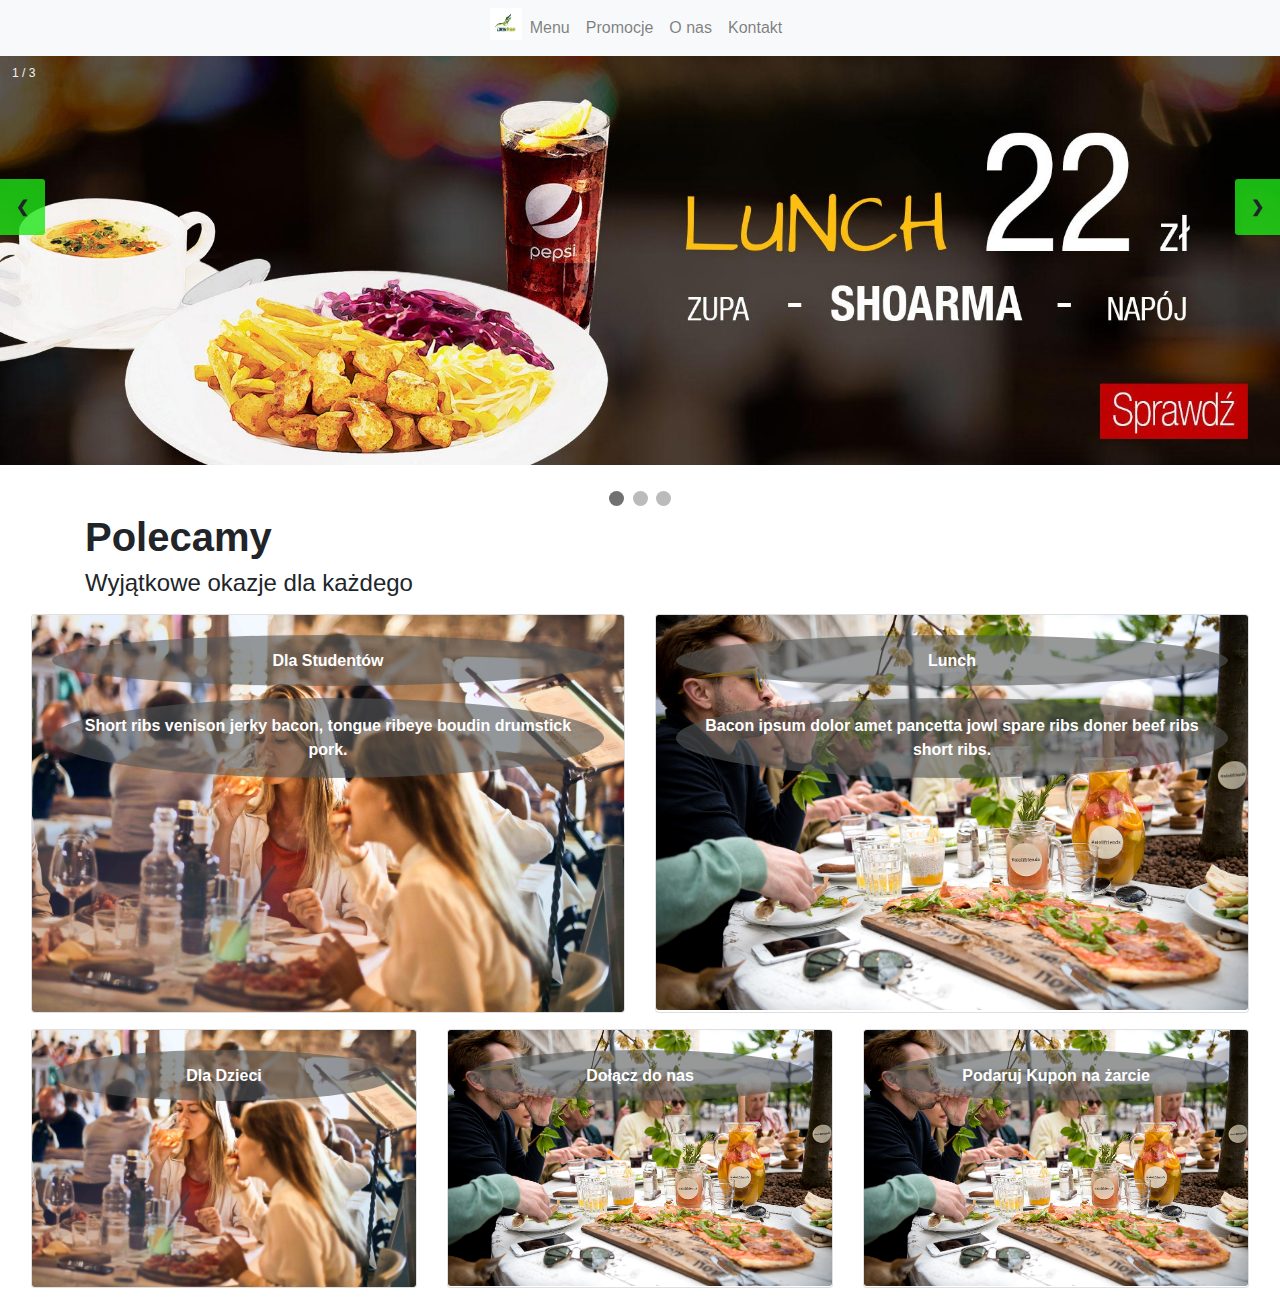
<file: MainPage/index.html>
<!DOCTYPE html>
<html lang="pl">

<head>
  <meta charset="utf-8">
  <meta http-equiv="X-UA-Compatible" content="IE=edge">
  <title>
    Resteuracja fajna
  </title>
  <meta name="viewport" content="width=device-width, initial-scale=1">
  <!-- <link rel="stylesheet" type="text/css" media="screen" href="main.css"> -->
  <link rel="stylesheet" href="https://stackpath.bootstrapcdn.com/bootstrap/4.3.1/css/bootstrap.min.css"
    integrity="sha384-ggOyR0iXCbMQv3Xipma34MD+dH/1fQ784/j6cY/iJTQUOhcWr7x9JvoRxT2MZw1T" crossorigin="anonymous">
  <link rel="stylesheet" href="../style.css">
</head>

<body>

  <!-- Navbar -->
  <nav class="navbar navbar-expand-sm navbar-light bg-light ">

    <!-- <div class="collapse navbar-collapse"  id="navbarNavAltMarkup"> -->
    <ul class="navbar-nav mr-auto ml-auto">
      <li class="nav-item">
        <a class="navbar-item" href="#">
          <img src="../Imgs/logo.jpg" width="32" height="32" class="d-inline-block align-top"
            alt="idź na start webroad.pl">

        </a>
      </li>
      <li class="nav-item">
        <a class="nav-link" href="#">Menu </a>
      </li>
      <li class="nav-item">
        <a class="nav-link" href="#">Promocje</a>
      </li>
      <li class="nav-item">
        <a class="nav-link" href="#">O nas</a>
      </li>
      <li class="nav-item">
        <a class="nav-link" href="#">Kontakt</a>
      </li>

    </ul>
    <!-- </div> -->
  </nav>


  <!-- SLAJDER -->
  <div class="slider">
    <div class="mySlides ">
      <div class="numbertext">1 / 3</div>
      <img src="../Imgs/Slider1.jpg" style="width:100%">
      <div class="text"></div>
      <!--Tekst na slajdzie -->
    </div>

    <div class="mySlides ">
      <div class="numbertext">2 / 3</div>
      <img src="../Imgs/Slider2.jpg" style="width:100%">
      <div class="text"></div>
    </div>

    <div class="mySlides ">
      <div class="numbertext">3 / 3</div>
      <img src="../Imgs/Slider3.jpg" style="width:100%">
      
      <div class="text"></div>
    </div>

    <!-- Przyciski slajdera -->
    <a class="prev" onclick="plusSlides(-1)">&#10094;</a>
    <a class="next" onclick="plusSlides(1)">&#10095;</a>
  </div>
  <br>

  <!-- Kropki pod slajderem -->
  <div style="text-align:center">
    <span class="dot" onclick="currentSlide(1)"></span>
    <span class="dot" onclick="currentSlide(2)"></span>
    <span class="dot" onclick="currentSlide(3)"></span>
  </div>
  <div class="container">
    <h1><b>Polecamy<b></h1>
    <h4>Wyjątkowe okazje dla każdego</h4>
  </div>
  <!-- <div class="row"> 
     
    <div class="col">
        <div class="card-body">
            
            <img class="img-fluid card-img" src="../Imgs/Studenci.jpg">
            <div class="card-img-overlay">
                <h5 class="card-title">Dla Studentów</h5>
                <p class="card-text">Treść naszej karty, czyli jakiś opis czy cokolwiek chcemy w niej zamieścić.</p>
              </div>
          </div>
      <a href="#">
        <img class="img-fluid img-thumbnail" src="../Imgs/Studenci.jpg">
      </a>
    </div>
    <div class="col">
        <div class="card-body">
           
            <img class="img-fluid card-img" src="../Imgs/lunch.jpg">
            <div class="card-img-overlay">
                <h5 class="card-title">Tytuł karty</h5>
                <p class="card-text">Treść naszej karty, czyli jakiś opis czy cokolwiek chcemy w niej zamieścić.</p>
              </div>
          </div>
        <a href="#">
          <img class="img-fluid img-thumbnail" src="../Imgs/lunch.jpg">
        </a>
       </div>  
  </div> -->
  <div class="card-deck">
    <div class="card">
      <img class="card-img" src="../Imgs/Studenci.jpg">
      <div class="card-img-overlay">
        <h5 class="card-title">Dla Studentów</h5>
        <p class="card-text">Short ribs venison jerky bacon, tongue ribeye
          boudin drumstick pork. </p>
      </div>
    </div>
    <div class="card">
      <img class="card-img" src="../Imgs/lunch.jpg">
      <div class="card-img-overlay">
        <h5 class="card-title">Lunch</h5>
        <p class="card-text">
          Bacon ipsum dolor amet pancetta jowl spare ribs doner beef ribs short ribs. </p>
      </div>
    </div>
  </div>

  <div class="card-deck">
    <div class="card">
      <img class="card-img" src="../Imgs/Studenci.jpg">
      <div class="card-img-overlay">
        <h5 class="card-title">Dla Dzieci</h5>
        <!-- <p class="card-text">Short ribs venison jerky bacon, tongue ribeye
                       boudin drumstick pork. </p> -->
      </div>
    </div>
    <div class="card">
      <img class="card-img" src="../Imgs/lunch.jpg">
      <div class="card-img-overlay">
        <h5 class="card-title">Dołącz do nas</h5>
        <!-- <p class="card-text"> 
                      Bacon ipsum dolor amet pancetta jowl spare ribs doner
                       beef ribs short ribs.  </p> -->
      </div>
    </div>
    <div class="card">
      <img class="card-img" src="../Imgs/lunch.jpg">
      <div class="card-img-overlay">
        <h5 class="card-title">Podaruj Kupon na żarcie </h5>
        <!-- <p class="card-text"> 
                        Bacon ipsum dolor amet pancetta jowl spare ribs
                         doner beef ribs short ribs.  </p> -->
      </div>
    </div>
  </div>
  <script src="../JS/slider.js"></script>
</body>

</html>
</file>
<file: style.css>
.navbar-nav  {
 float:none;
 text-align:center;
 
}
.navbar-nav li{
 display: inline-block;
 float: none;
 }

/* .navbar .navbar-collapse {
  text-align: center;
   display:block;
}  */

/* +++++++++++++++ Slider ++++++++++++++ */
* {box-sizing:border-box}

/* Kontener slajdera */
.slideshow-container {
  max-width: 1000px;
  position: relative;
  margin: auto;
}

/* Domyślnie ukrywa slajdy*/
.mySlides {
  display: none;
}




body {font-family: Verdana, sans-serif; margin:0}
img {vertical-align: middle;}



/* przyciski slajdera(strzałki) */
.prev, .next {
  cursor: pointer;
  position: absolute;
   vertical-align: 35vh; 
  width: auto;
  padding: 16px;
  top: 30%;
  color: white;
  font-weight: bold;
  font-size: 1rem;
  transition: 0.6s ease;
  border-radius: 0 3px 3px 0;
  user-select: none;
  background-color: rgba(31, 230, 24, 0.8) ;
}

/* Pozycjonowanie przycisku next */
.next {
  right: 0;
  border-radius: 3px 0 0 3px;
}

/* Po najechaniu rozjaśnia przycisk */
.prev:hover, .next:hover {
  background-color: rgba(243, 237, 237, 0.8);
}
.slider{
  position: relative;
  height: auto;
}


/* tekst na slajdzie */
.text {
  color: #f2f2f2;
  font-size: 15px;
  padding: 8px 12px;
  position: absolute;
  bottom: 8px;
  width: 100%;
  text-align: center;
}

/* Numer slajdu (1/3 itp) */
.numbertext {
  color: #f2f2f2;
  font-size: 12px;
  padding: 8px 12px;
  position: absolute;
  top: 0;
}

/* Kropki do wyboru slajdu */
.dot {
  cursor: pointer;
  height: 15px;
  width: 15px;
  margin: 0 2px;
  background-color: #bbb;
  border-radius: 50%;
  display: inline-block;
  transition: background-color 0.6s ease;
}

.active, .dot:hover {
  background-color: #717171;
}

/* Animacja zanikania slajdu(finalnie nie użyta, nie działa na przeglądarki wcześniejsze niż ie9) */
.fade {
  -webkit-animation-name: fade;
  -webkit-animation-duration: 1.5s;
  animation-name: fade;
  animation-duration: 1.5s;
}

@-webkit-keyframes fade {
  from {opacity: .4} 
  to {opacity: 1}
}

@keyframes fade {
  from {opacity: .4} 
  to {opacity: 1}
}

/* zmniejsza rozmiar tekstu na mniejszych ekranach */
@media only screen and (max-width: 300px) {
  .prev, .next,.text {font-size: 11px}
}
/* +++++++++++++++ Polecamy Card++++++++++++++ */
 /* Stylowanie tekstuna kartach */
.card-text, .card-title {
color: #ffffff;
background-color: rgba(84, 88, 88, 0.607);
border-radius: 50%;
padding:1em;
text-align: center;
font-size:  1.0em;
font-weight: bold;
/* ustawianie prędkości animacji tekstu */
-webkit-transition: font-size 50ms, font-weight 1s;
       -moz-transition: font-size500ms, font-weight 1s;
         -o-transition: font-size 50ms, font-weight 1s;
            transition: font-size 50ms, font-weight 1s;
}
.card-deck{
  margin: 1rem;
  height: fit-content;

}
/* Powiękasznie się karty po najechaiu na nią myszką  */
.card:hover {

  transform: scale(1.02);
  transition-property: transform;
  transition-duration: 0.25s;
  transition-timing-function: ease;
  transition-delay: 0s;
}
/* Powiękasznie się takstu i tytulu po najechaiu na nią myszką  */
.card-text:hover{
  font-size:  1.1em;
  font-weight: bolder;
}
.card-title:hover{
  font-size:  1.1em;
  font-weight: bolder;
}

@media (max-width: 420px){
  .card{
    font-size:8px;
  }
}
@media (max-width: 910px ){
  .card{
    font-size:10px;
  }
}
body {
  min-width: 305px ;
}
</file>
